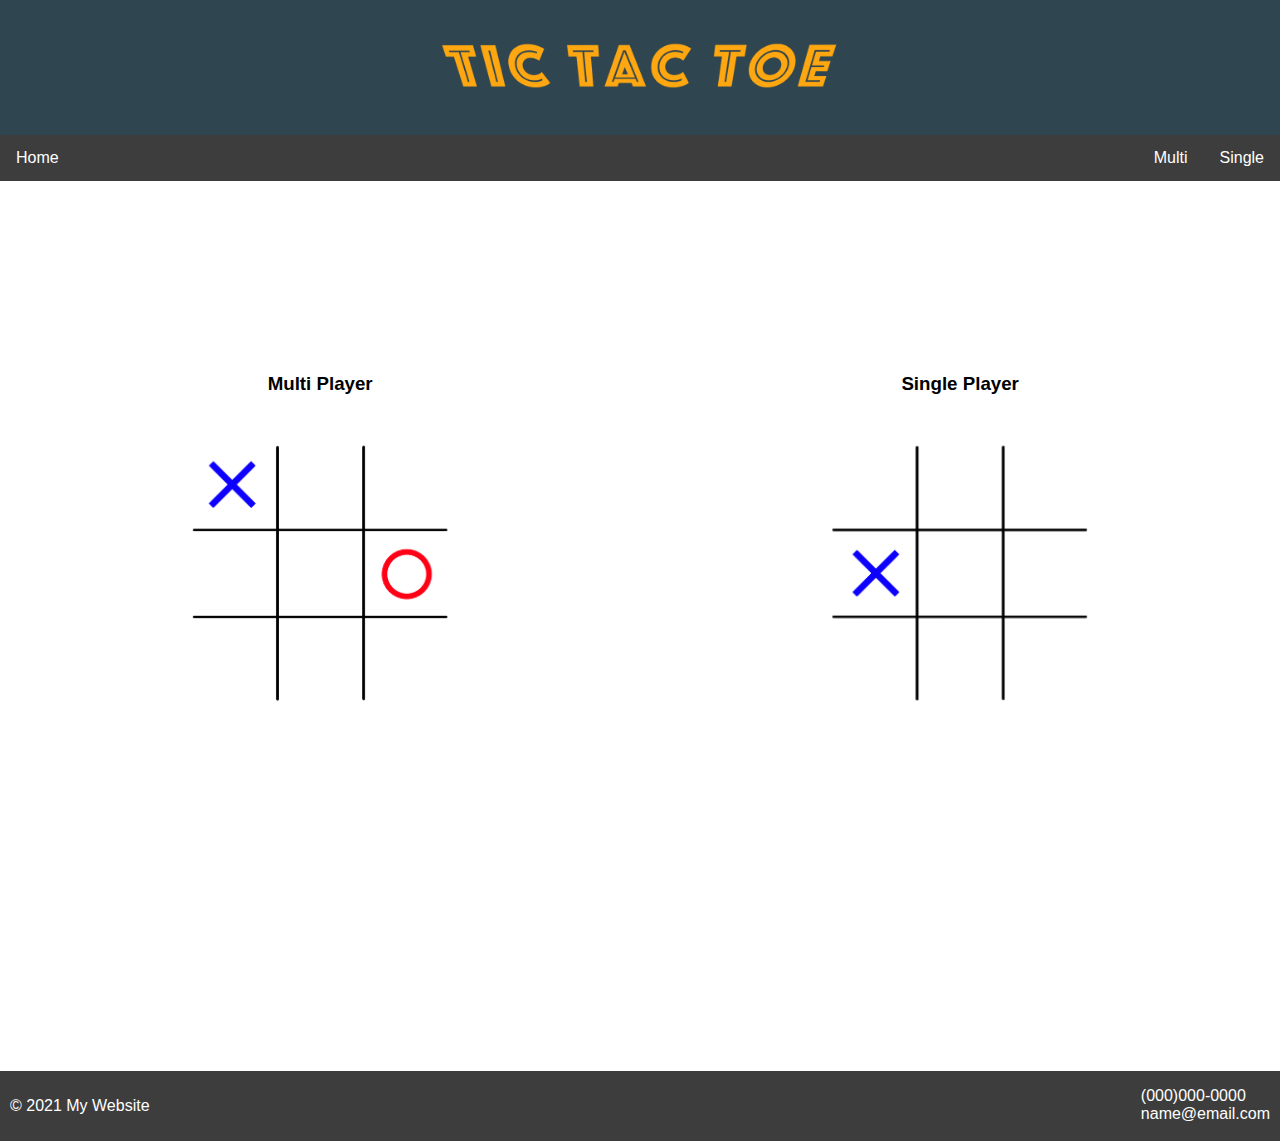
<file: index.html>
<!DOCTYPE html>
<html lang="en">
  <head>
    <meta charset="UTF-8" />
    <meta http-equiv="X-UA-Compatible" content="IE=edge" />
    <meta name="viewport" content="width=device-width, initial-scale=1.0" />
    <!-- link to stylesheet for this page -->
    <link href="styles/index.css" rel="stylesheet" />
    <title>Tic Tac Toe</title>
  </head>
  <body>
    <!-- contains header with an image of the title. -->
    <header>
      <!-- clicking this image reloads the page by linking it to itself -->
      <a href="/">
        <img class="title" src="Images/tictactitle.png" />
      </a>
    </header>
    <!-- contains the navbar, with links to each page-->
    <nav class="navbar">
      <!-- home anchor has an id to style it differently from the other two items -->
      <a id="home" href="/">Home</a>
      <a href="single-player.html">Single</a>
      <a href="multi-player.html">Multi</a>
    </nav>
    <!-- contains the div with two image links to the other pages and the embedded video -->
    <main class="container">
      <!-- contains the two image link divs -->
      <div class="main">
        <!-- contains the title and image linked to the multiplayer page. gives the anchor a class to target for animation. gives image a class to target for sizing-->
        <div class="multi">
          <h3>Multi Player</h3>
          <a href="multi-player.html">
            <img class="game" src="Images/multi-board.png" />
          </a>
        </div>
        <!-- contains the title and image linked to the single player page. gives the anchor a class to target for animation. gives image a class to target for sizing -->
        <div class="single">
          <h3>Single Player</h3>
          <a class="expand" href="single-player.html">
            <img class="game" src="Images/single-board.png" />
          </a>
        </div>
        <!-- closes the class "main" div -->
      </div>
      <!-- embedded video -->
      <iframe
        src="https://www.youtube.com/embed/3qzcAMShotQ"
        title="YouTube video player"
        frameborder="0"
        allow="accelerometer; autoplay; clipboard-write; encrypted-media; gyroscope; picture-in-picture"
        allowfullscreen
      ></iframe>
    </main>
    <!-- footer containing copyright and contact info -->
    <footer class="footer">
      <p id="copy">&copy; 2021 My Website</p>
      <ul id="contact">
        <li>(000)000-0000</li>
        <li>name@email.com</li>
      </ul>
    </footer>
  </body>
</html>
</file>
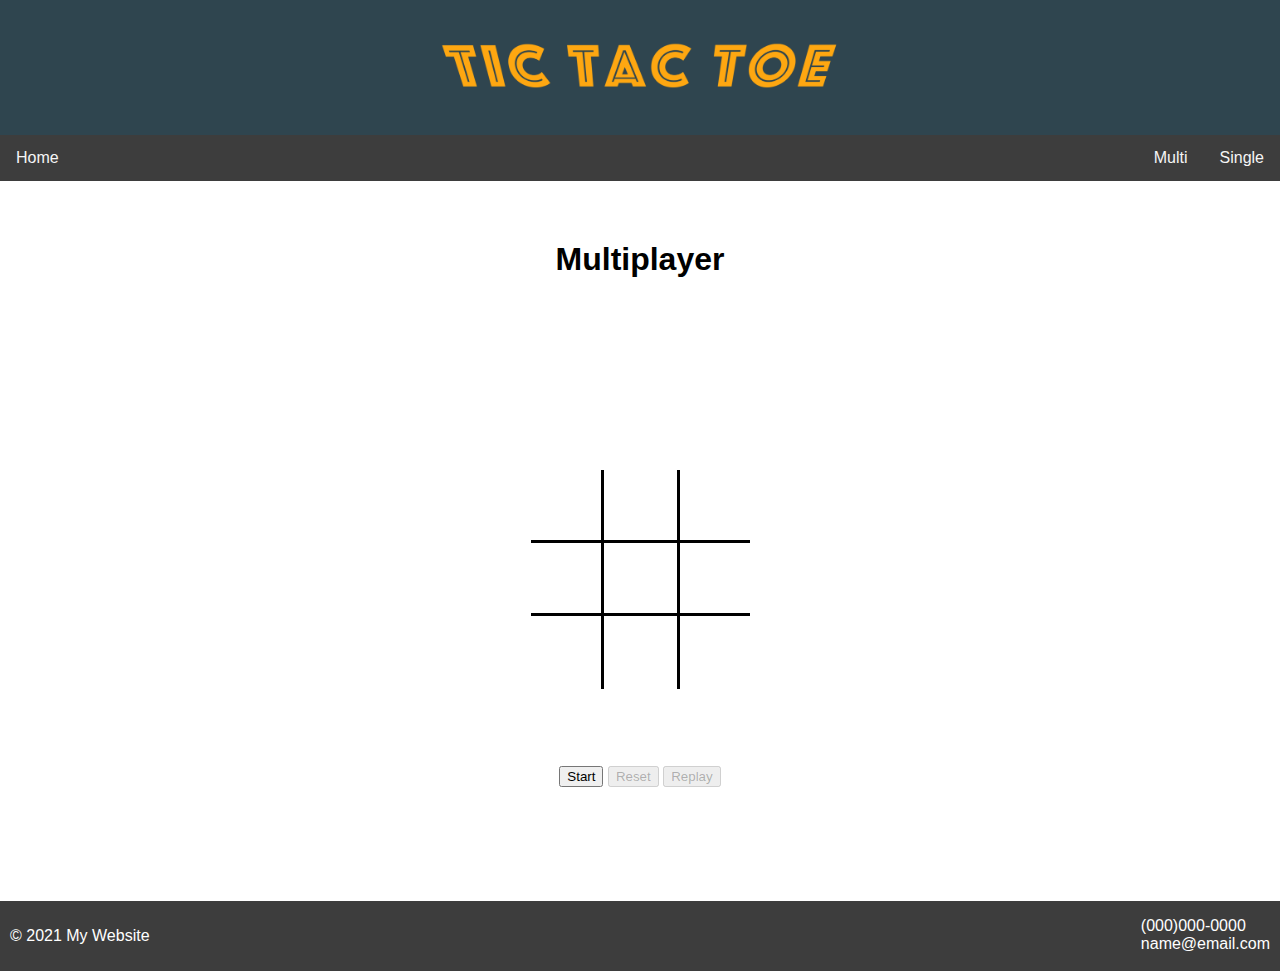
<file: multi-player.html>
<!DOCTYPE html>
<html lang="en">
<head>
  <meta charset="UTF-8">
  <meta http-equiv="X-UA-Compatible" content="IE=edge">
  <meta name="viewport" content="width=device-width, initial-scale=1.0">
  <!-- link to stylesheet for this page-->
  <link href="styles/game.css" rel="stylesheet"/>
  <title>Multi-Player</title>
</head>
<body>
  <!-- contains header with title image linking to home page --> 
  <header>
    <a href="/">
      <img class="title" src="Images/tictactitle.png">
    </a>
</header>
  <!-- contains navbar linking to the other pages. identical to other pages' nav -->
  <nav class="navbar">
      <a id="home" href="/">Home</a></li>
      <a href="single-player.html">Single</a></li>
      <a href="multi-player.html">Multi</a></li>
  </nav>
  <!-- contains smaller title, the board, and the buttons -->
  <main id="main">
    <!-- smaller title -->
    <h1 class="multi">Multiplayer</h1>
    <div>
      <h3 id="status"></h3>
      <p id="invalid"></p>
    </div>
    <!-- contains boxes for each square on the board, with ids to tell where each is located -->
    <div id="board">
      <box id="top-left" class="row1 column1 diagonal1"></box>
      <box id="top-center" class="row1 column2"></box>
      <box id="top-right" class="row1 column3 diagonal2"></box>
      <box id="center-left" class="row2 column1"></box>
      <box id="center" class="row2 column2 diagonal1 diagonal2"></box>
      <box id="center-right" class="row2 column3"></box>
      <box id="bottom-left" class="row3 column1 diagonal2"></box>
      <box id="bottom-center" class="row3 column2"></box>
      <box id="bottom-right" class="row3 column3 diagonal1"></box>
    </div>
    <!-- contains the buttons. "Start" is enabled, rest disabled -->
    <div class="buttons">
      <button id="start">Start</button>
      <button disabled id="reset">Reset</button>
      <button disabled id="replay">Replay</button>
    </div>
    <div id="timer"></div>
  </main>
  <!-- footer containing copyright and contact info -->
  <footer class="footer">
    <p id="copy">&copy; 2021 My Website</p>
    <ul id="contact">
      <li>(000)000-0000</li>
      <li>name@email.com</li>
    </ul>
  </footer>
  <script src="scripts/multi.js"></script>
</body>
</html>
</file>
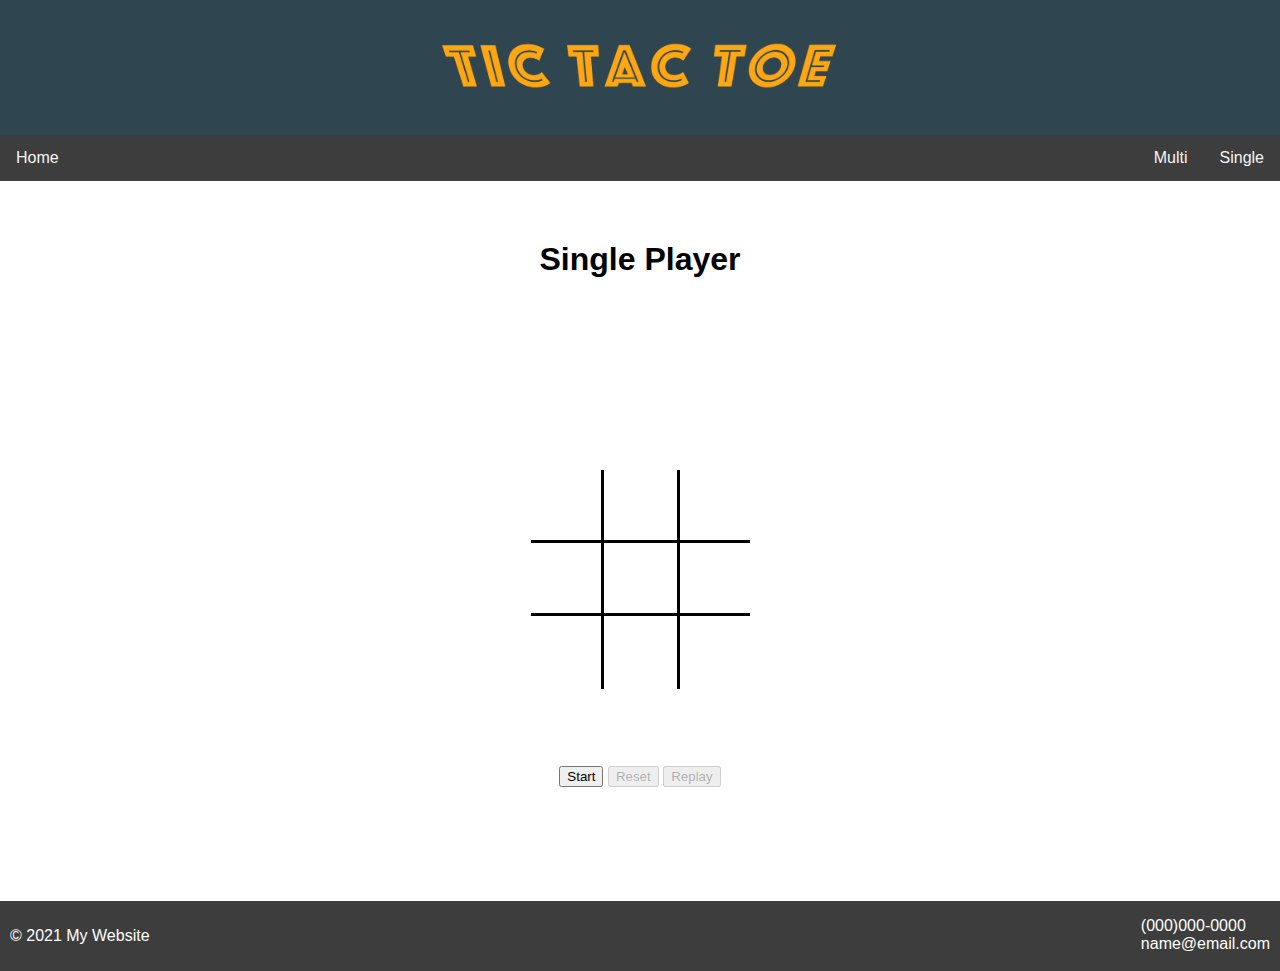
<file: single-player.html>
<!DOCTYPE html>
<html lang="en">
<head>
  <meta charset="UTF-8">
  <meta http-equiv="X-UA-Compatible" content="IE=edge">
  <meta name="viewport" content="width=device-width, initial-scale=1.0">
  <!-- link to the stylesheet for this page -->
  <link href="styles/game2.css" rel="stylesheet"/>
  <title>Single Player</title>
</head>
<body>
  <!-- contains the header with title image linking to the home page, visually identical to the index page's header -->
  <header>
    <a href="/">
      <img class="title" src="Images/tictactitle.png">
    </a>
</header>
  <!-- contains navbar linking to the other pages, identical to other pages' navbar -->
  <nav class="navbar">
      <a id="home" href="/">Home</a></li>
      <a href="single-player.html">Single</a></li>
      <a href="multi-player.html">Multi</a></li>
  </nav>
  <!-- contains smaller title, the board, and the buttons -->
  <main id="main">
    <!-- smaller title -->
    <h1 class="single">Single Player</h1>
    <div>
      <h3 id="status"></h3>
      <p id="invalid"></p>
    </div>
    <!-- contains boxes for each square in the board, with ids to tell where each is located -->
    <div id="board">
      <box id="box1" class = "box"></box>
      <box id="box2" class = "box"></box>
      <box id="box3" class = "box"></box>
      <box id="box4" class = "box"></box>
      <box id="box5" class = "box"></box>
      <box id="box6" class = "box"></box>
      <box id="box7" class = "box"></box>
      <box id="box8" class = "box"></box>
      <box id="box9" class = "box"></box>
    </div>
    <!-- contains the buttons. "start" is enabled, rest are disabled -->
    <div class="buttons">
      <button id="start">Start</button>
      <button disabled id="reset">Reset</button>
      <button disabled>Replay</button>
    </div>
    <div id="timer"></div>
  </main>
  <!-- footer containing copyright and contact info -->
  <footer class="footer">
    <p id="copy">&copy; 2021 My Website</p>
    <ul id="contact">
      <li>(000)000-0000</li>
      <li>name@email.com</li>
    </ul>
  </footer>
  <script src="scripts/single.js"></script>
</body>
</html>
</file>
<file: styles/index.css>
/* removes inherent margin and padding for page by setting to 0. */
/* sets min-height to 100vh to ensure body spans the whole length of the browser window. */
/* sets font for the page */
body {
  margin: 0;
  padding: 0;
  min-height: 100vh;
  font-family: "Segoe UI", Tahoma, Geneva, Verdana, sans-serif;
}
/* header width spans width of page and height takes up small portion at the top */
/* sets background color to bluish-gray */
/* display flex to center image vertically and horizontally with justify-content and align-items */
header {
  width: 100%;
  height: 15vh;
  background-color: rgb(47, 69, 79);
  display: flex;
  justify-content: center;
  align-items: center;
}
/* gives the title a max width so its not massive and width so it is responsive when window is smaller */
.title {
  max-width: 400px;
  width: 70vw;
}
/* sets navbar background color to dark gray */
/* overflow:hidden prevents navbar from disappearing due to floated children being taken out of page flow */
.navbar {
  background-color: rgb(61, 61, 61);
  overflow: hidden;
}
/* styles links within navbar */
/* floats items to the right of the nav */
/* sets text to white and give each item padding */
/* removes inherent link styles */
.navbar a {
  float: right;
  color: white;
  padding: 14px 16px;
  text-decoration: none;
}
/* sets background color to a darker shade of gray when link is hovered */
.navbar a:hover {
  background-color: rgb(40, 40, 40);
}
/* sets background color to off-white and text color to black while link is clicked */
.navbar a:active {
  background-color: rgb(245, 245, 245);
  color: black;
}
/* floats the "home" item to the left of the nav */
#home {
  float: left;
}
/* sets container to flexbox column to keep embedded video below the images and to allow embedded video to be centered on mobile*/
.container {
    display: flex;
    flex-direction: column;
}
/* sets main to flexbox to keep images side by side with text centered above */
/* sets min-height to take up majority of page */
/* justify-content: space-around and width: 100% keeps images spaced evenly on the center of the page*/
.main {
  display: flex;
  justify-content: space-around;
  align-items: center;
  background-color: white;
  min-height: 80vh;
  /* width: 100% */
}
/* gives image a margin-top to separate text from image */
.main img {
  margin-top: 10px;
}
/* centers text above each image */
h3 {
    text-align: center;
}
/* sets max size for images */
.game {
  max-width: 300px;
  max-height: 300px;
}
/* animation when image is hovered over. stays at end of animation until cursor is removed */
.game:hover {
  animation-name: expand;
  animation-duration: 0.5s;
  animation-fill-mode: forwards;
}
/* animation slightly expands image */
@keyframes expand {
  from {
    transform: scale(1);
  }
  to {
    transform: scale(1.05);
  }
}
/* sets max-size for embedded video and shifts it to the right of the page */
iframe {
    max-width: 300px;
    padding: 10px;
    align-self: flex-end;
}
/* gives footer same background color as nav bar */
/* overflow:hidden prevents footer from disappearing due to floated children being taken out of page flow */
/* footer width spans width of the page */
.footer {
  background-color: rgb(61, 61, 61);
  overflow: hidden;
  width: 100%;
}
/* floats contact info to the right */
/* text color white */
/* padding on left and right to keep text away from the edge of the page */
#contact {
  float: right;
  color: white;
  padding: 0 10px;
}
/* floats copyright info to the left */
/* text color white */
/* padding to keep text away from the edge of the page and top of the footer */
#copy {
  float: left;
  color: white;
  padding: 10px;
}
/* removes inherent list style from contact info */
ul {
  list-style: none;
}
/* adjusts style when width < 850px for mobile responsiveness*/
@media screen and (max-width: 850px) {
  /* changes main flexbox to column to stack images*/
  .main {
    flex-direction: column;
  }
  /* keeps images from overflowing onto the navbar due to size */
  .main img {
    max-height: 27vh;
  }
  /* keeps embedded video from overflowing onto the footer */
  /* centers video */
  iframe {
      max-height: 27vh;
      align-self: center;
  }
  /* keeps items center or they will mess with the width of the page */
  .container{
    align-items: center;
  }
}
/* adjusts style when width < 325px (eg. galaxy fold) for responsiveness */
@media screen and (max-width: 325px) {
    /* removes floats and centers contact and copyright info so they stack instead of repositioning themselves */
    #contact {
        float: none;
        text-align: center;
    }
    #copy {
        float: none;
        text-align: center;
    }
    /* keeps video from being too wide for the page */
    iframe {
        max-width: 250px;
    }
}
</file>
<file: styles/game.css>
/* removes inherent margin for page by setting to 0. */
/* sets font for the page */
body {
  margin: 0;
  font-family: "Segoe UI", Tahoma, Geneva, Verdana, sans-serif;
}
/* header width spans width of page and height takes up small portion at the top */
/* sets background color to bluish-gray */
/* display flex to center image vertically and horizontally with justify-content and align-items */
header {
  width: 100%;
  height: 15vh;
  background-color: rgb(47, 69, 79);
  display: flex;
  justify-content: center;
  align-items: center;
}
/* gives the title a max width so its not massive and width so it is responsive when window is smaller */
.title {
  max-width: 400px;
  width: 70vw;
}
/* sets navbar background color to dark gray */
/* overflow:hidden prevents navbar from disappearing due to floated children being taken out of page flow */
.navbar {
  background-color: rgb(61, 61, 61);
  overflow: hidden;
}
/* styles links within navbar */
/* floats items to the right of the nav */
/* sets text to white and give each item padding */
/* removes inherent link styles */
.navbar a {
  float: right;
  color: whitesmoke;
  text-align: center;
  padding: 14px 16px;
  text-decoration: none;
}
/* sets background color to a darker shade of gray when link is hovered */
.navbar a:hover {
  background-color: rgb(40, 40, 40);
}
/* sets background color to off-white and text color to black while link is clicked */
.navbar a:active {
  background-color: rgb(245, 245, 245);
  color: black;
}
/* floats the "home" item to the left of the nav */
#home {
  float: left;
}
/* sets min-height to take up majority of page */
/* sets main to flexbox in a column direction to keep title, board, and buttons aligned on top one another */
/* justify-content: space-around keeps items evenly spaced and centered around the x axis */
/* align-items to center each item on the y axis */
/* sets background color-white */
#main {
  min-height: 80vh;
  display: flex;
  flex-direction: column;
  justify-content: space-around;
  align-items: center;
  background-color: white;
}
/* makes the board a 3x3 grid with equal sized boxes */
#board {
  display: grid;
  grid-template-columns: 1fr 1fr 1fr;
  grid-template-rows: 1fr 1fr 1fr;
}
/* padding sets size of each box */
box {
  padding: 35px;
}
/* the following 8 ids create borders on specific sides of each box to make the hash pattern for the board */
/* makes the border black, solid, and 3px wide */
#top-left {
  border-bottom: black solid 3px;
  border-right: black solid 3px;
}

#top-center {
  border-bottom: black solid 3px;
}

#top-right {
  border-left: black solid 3px;
  border-bottom: black solid 3px;
}

#center-left {
  border-right: black solid 3px;
  border-bottom: black solid 3px;
}

#center {
  border-bottom: black solid 3px;
}

#center-right {
  border-left: black solid 3px;
  border-bottom: black solid 3px;
}

#bottom-left {
  border-right: black solid 3px;
}

#bottom-right {
  border-left: black solid 3px;
}
/* gives footer same background color as nav bar */
/* overflow:hidden prevents footer from disappearing due to floated children being taken out of page flow */
/* footer width spans width of the page */
.footer {
  background-color: rgb(61, 61, 61);
  overflow: hidden;
  width: 100%;
}
/* floats contact info to the right */
/* text color white */
/* padding on left and right to keep text away from the edge of the page */
#contact {
  float: right;
  color: white;
  padding: 0 10px;
}
/* floats copyright info to the left */
/* text color white */
/* padding to keep text away from the edge of the page and top of the footer */
#copy {
  float: left;
  color: white;
  padding: 10px;
}
/* removes inherent list style from contact info */
ul {
  list-style: none;
}

/* adjusts style when width < 325px (eg. galaxy fold) for responsiveness */
@media screen and (max-width: 325px) {
  /* removes floats and centers contact and copyright info so they stack instead of repositioning themselves */
  #contact {
    float: none;
    text-align: center;
  }
  #copy {
    float: none;
    text-align: center;
  }
}
/* media query not needed for width > 325 px on these pages */
</file>
<file: styles/game2.css>
/* removes inherent margin for page by setting to 0. */
/* sets font for the page */
body {
  margin: 0;
  font-family: "Segoe UI", Tahoma, Geneva, Verdana, sans-serif;
}
/* header width spans width of page and height takes up small portion at the top */
/* sets background color to bluish-gray */
/* display flex to center image vertically and horizontally with justify-content and align-items */
header {
  width: 100%;
  height: 15vh;
  background-color: rgb(47, 69, 79);
  display: flex;
  justify-content: center;
  align-items: center;
}
/* gives the title a max width so its not massive and width so it is responsive when window is smaller */
.title {
  max-width: 400px;
  width: 70vw;
}
/* sets navbar background color to dark gray */
/* overflow:hidden prevents navbar from disappearing due to floated children being taken out of page flow */
.navbar {
  background-color: rgb(61, 61, 61);
  overflow: hidden;
}
/* styles links within navbar */
/* floats items to the right of the nav */
/* sets text to white and give each item padding */
/* removes inherent link styles */
.navbar a {
  float: right;
  color: whitesmoke;
  text-align: center;
  padding: 14px 16px;
  text-decoration: none;
}
/* sets background color to a darker shade of gray when link is hovered */
.navbar a:hover {
  background-color: rgb(40, 40, 40);
}
/* sets background color to off-white and text color to black while link is clicked */
.navbar a:active {
  background-color: rgb(245, 245, 245);
  color: black;
}
/* floats the "home" item to the left of the nav */
#home {
  float: left;
}
/* sets min-height to take up majority of page */
/* sets main to flexbox in a column direction to keep title, board, and buttons aligned on top one another */
/* justify-content: space-around keeps items evenly spaced and centered around the x axis */
/* align-items to center each item on the y axis */
/* sets background color-white */

#main {
  min-height: 80vh;
  display: flex;
  flex-direction: column;
  justify-content: space-around;
  align-items: center;
  background-color: white;
}
/* makes the board a 3x3 grid with equal sized boxes */
#board {
  display: grid;
  grid-template-columns: 1fr 1fr 1fr;
  grid-template-rows: 1fr 1fr 1fr;
}
/* padding sets size of each box */
box {
  padding: 35px;
}
/* the following 8 ids create borders on specific sides of each box to make the hash pattern for the board */
/* makes the border black, solid, and 3px wide */
#box1 {
  border-bottom: black solid 3px;
  border-right: black solid 3px;
}

#box2 {
  border-bottom: black solid 3px;
}

#box3 {
  border-left: black solid 3px;
  border-bottom: black solid 3px;
}

#box4 {
  border-right: black solid 3px;
  border-bottom: black solid 3px;
}

#box5 {
  border-bottom: black solid 3px;
}

#box6 {
  border-left: black solid 3px;
  border-bottom: black solid 3px;
}

#box7 {
  border-right: black solid 3px;
}

#box9 {
  border-left: black solid 3px;
}
/* gives footer same background color as nav bar */
/* overflow:hidden prevents footer from disappearing due to floated children being taken out of page flow */
/* footer width spans width of the page */
.footer {
  background-color: rgb(61, 61, 61);
  overflow: hidden;
  width: 100%;
}
/* floats contact info to the right */
/* text color white */
/* padding on left and right to keep text away from the edge of the page */
#contact {
  float: right;
  color: white;
  padding: 0 10px;
}
/* floats copyright info to the left */
/* text color white */
/* padding to keep text away from the edge of the page and top of the footer */
#copy {
  float: left;
  color: white;
  padding: 10px;
}
/* removes inherent list style from contact info */
ul {
  list-style: none;
}

/* adjusts style when width < 325px (eg. galaxy fold) for responsiveness */
@media screen and (max-width: 325px) {
  /* removes floats and centers contact and copyright info so they stack instead of repositioning themselves */
  #contact {
    float: none;
    text-align: center;
  }
  #copy {
    float: none;
    text-align: center;
  }
}
/* media query not needed for width > 325 px on these pages */
</file>
